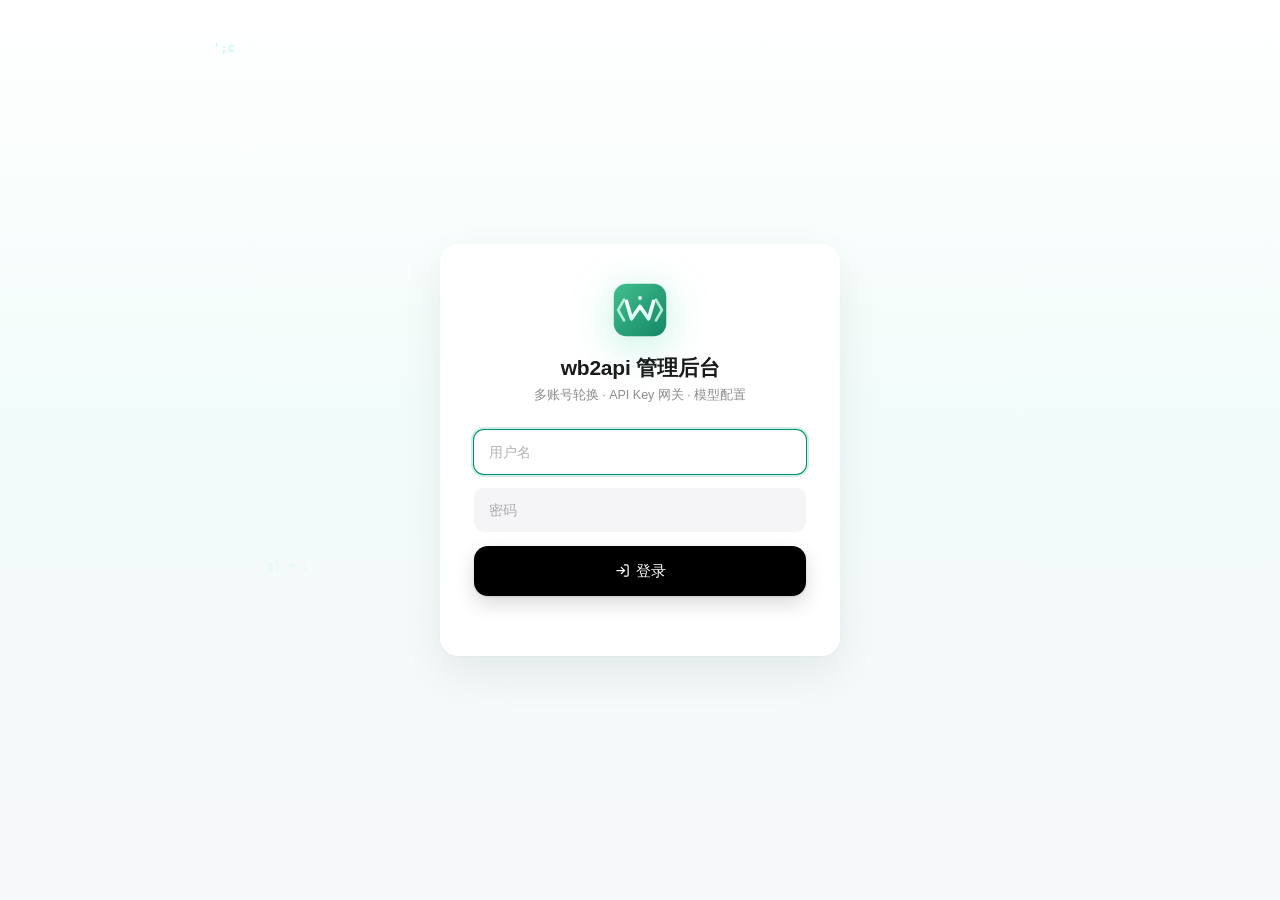
<file: admin/static/login.html>
<!DOCTYPE html>
<html lang="zh-CN">
<head>
<meta charset="UTF-8" />
<meta name="viewport" content="width=device-width, initial-scale=1.0, maximum-scale=1.0, user-scalable=no" />
<meta name="robots" content="noindex, nofollow" />
<meta name="color-scheme" content="only light" />
<title>wb2api 管理后台</title>
<style>
  :root{color-scheme:only light}
  *{box-sizing:border-box}
  html,body{margin:0;min-height:100%}
  body{
    position:relative;min-height:100vh;display:flex;align-items:center;justify-content:center;padding:24px;
    font-family:-apple-system,BlinkMacSystemFont,"Segoe UI","PingFang SC","Microsoft YaHei",sans-serif;
    color:#1a1a1a;-webkit-font-smoothing:antialiased;overflow:hidden;
    background:linear-gradient(180deg,#ffffff 0%,#f2fcfa 45%,#f7f8f9 100%);
  }
  #rain{position:absolute;inset:0;z-index:0;width:100%;height:100%;pointer-events:none}
  .card{
    position:relative;z-index:1;width:100%;max-width:400px;background:#fff;
    border-radius:18px;padding:38px 34px 30px;
    box-shadow:0 1px 2px rgba(15,23,42,.03),0 18px 44px rgba(15,23,42,.07);
    animation:cardIn .38s cubic-bezier(.2,.7,.3,1) both;
  }
  @keyframes cardIn{from{opacity:0;transform:translateY(12px)}to{opacity:1;transform:none}}
  .head{text-align:center;margin-bottom:26px}
  .logo{width:56px;height:56px;margin:0 auto}
  .logo svg{width:100%;height:100%;display:block;filter:drop-shadow(0 8px 20px rgba(1,200,134,.26))}
  h1{font-size:21px;font-weight:700;margin:16px 0 5px;letter-spacing:-.01em}
  .sub{font-size:12.5px;color:rgba(0,0,0,.45);margin:0}
  input{width:100%;height:44px;border:1px solid transparent;border-radius:10px;background:#f5f5f7;
    color:#1a1a1a;font-size:14px;font-family:inherit;padding:0 14px;outline:0;margin-bottom:14px;
    transition:box-shadow .18s,background .18s}
  input::placeholder{color:rgba(0,0,0,.3)}
  input:focus{background:#fff;box-shadow:0 0 0 3px rgba(0,146,115,.18),0 0 0 1px #009273}
  button{position:relative;width:100%;height:50px;border:0;border-radius:14px;background:#000;color:#fff;
    font-size:15px;font-weight:500;cursor:pointer;font-family:inherit;
    display:flex;align-items:center;justify-content:center;gap:6px;
    transition:transform .15s,opacity .15s;
    box-shadow:0 1px 2px rgba(0,0,0,.12),0 8px 20px rgba(0,0,0,.14)}
  button svg{width:15px;height:15px;flex-shrink:0;margin-top:-1px}
  button:hover{transform:translateY(-1px);opacity:.92}
  button:active{transform:translateY(0)}
  button:disabled{opacity:.55;cursor:wait;transform:none}
  .btn-label{display:inline-flex;align-items:center;gap:6px}
  .btn-spin{display:none}
  button.busy .btn-label{display:none}
  button.busy .btn-spin{display:inline-flex;animation:rot 1s linear infinite}
  @keyframes rot{to{transform:rotate(360deg)}}
  .err{color:#e7000b;font-size:12.5px;min-height:18px;margin:12px 0 0;text-align:center;word-break:break-all}
  .err.shake{animation:shake .4s}
  @keyframes shake{0%,100%{transform:translateX(0)}20%{transform:translateX(-6px)}40%{transform:translateX(6px)}60%{transform:translateX(-4px)}80%{transform:translateX(4px)}}
  @media (prefers-reduced-motion:reduce){*{animation:none!important;transition:none!important}}
</style>
</head>
<body>
<canvas id="rain" aria-hidden="true"></canvas>
<div class="card">
  <div id="form">
    <div class="head">
      <div class="logo" aria-hidden="true"><svg viewBox="0 0 256 256"><defs><linearGradient id="lg-bg" x2="1" y2="1"><stop stop-color="#42c08e"/><stop offset="1" stop-color="#148665"/></linearGradient><linearGradient id="lg-ink" x2="0" y2="1"><stop stop-color="#ffffff"/><stop offset="1" stop-color="#d6fff0"/></linearGradient></defs><rect x="8" y="8" width="240" height="240" rx="58" fill="url(#lg-bg)"/><path d="M55 81 28 128l27 47M201 81l27 47-27 47" fill="none" stroke="#d6fff0" stroke-width="12" stroke-linecap="round" stroke-linejoin="round" opacity=".8"/><path d="m66 89 23 79 39-56 39 56 23-79" fill="none" stroke="url(#lg-ink)" stroke-width="17" stroke-linecap="round" stroke-linejoin="round"/><circle cx="128" cy="73" r="9" fill="#d6fff0"/></svg></div>
      <h1>wb2api 管理后台</h1>
      <p class="sub">多账号轮换 · API Key 网关 · 模型配置</p>
    </div>
    <input id="username" autocomplete="username" autocapitalize="none" placeholder="用户名" />
    <input id="password" type="password" autocomplete="current-password" placeholder="密码" />
    <button id="btn" type="button">
      <span class="btn-label"><svg viewBox="0 0 24 24" fill="none" stroke="currentColor" stroke-width="2" stroke-linecap="round" stroke-linejoin="round"><path d="M15 3h4a2 2 0 0 1 2 2v14a2 2 0 0 1-2 2h-4"/><path d="m10 17 5-5-5-5"/><path d="M15 12H3"/></svg>登录</span>
      <span class="btn-spin" aria-hidden="true"><svg viewBox="0 0 24 24" fill="none" stroke="currentColor" stroke-width="2.6" stroke-linecap="round"><path d="M12 3a9 9 0 1 0 9 9"/></svg></span>
    </button>
    <div class="err" id="err"></div>
  </div>
</div>
<script>
(function () {
  "use strict";
  var TOKEN_KEY = "wb_admin_token";
  var $ = function (id) { return document.getElementById(id); };

  function startRain() {
    var canvas = $("rain");
    var host = document.body;
    if (!canvas || !canvas.getContext) return;
    if (window.matchMedia && window.matchMedia("(prefers-reduced-motion: reduce)").matches) return;
    var ctx = canvas.getContext("2d");
    if (!ctx) return;
    var POOL = "import{gateway}from'wb2api';constpool=newGateway({accounts:27,models:12});awaitpool.chat(model,messages);exportdefaultasyncfunctionhandler(req,res){constkey=awaitauth(req);returnproxy(key,req.body);}";
    var SEPS = [" ", " ", " ", " + ", " - ", " * ", " / ", " = ", " > ", " < ", " & ", " | "];
    var CELL_W = 64, CELL_H = 14, MAX = 50;
    var COLOR = "148, 251, 213";
    var occupied = new Map(), parts = [];
    var w = 0, h = 0, cols = 0, rows = 0, raf = 0, lastX = null, lastY = null;

    function key(c, r) { return c + "," + r; }
    function snippet() {
      var start = Math.floor(Math.random() * (POOL.length - 4));
      var len = Math.floor(Math.random() * 3) + 2;
      var frag = POOL.slice(start, start + len);
      var out = "";
      for (var i = 0; i < frag.length; i++) {
        out += frag[i];
        if (i < frag.length - 1 && Math.random() < 0.25) out += SEPS[Math.floor(Math.random() * SEPS.length)];
      }
      return out;
    }
    function resize() {
      var dpr = window.devicePixelRatio || 1;
      w = host.clientWidth; h = host.clientHeight;
      canvas.width = Math.max(1, Math.floor(w * dpr));
      canvas.height = Math.max(1, Math.floor(h * dpr));
      canvas.style.width = w + "px"; canvas.style.height = h + "px";
      ctx.setTransform(dpr, 0, 0, dpr, 0, 0);
      cols = Math.max(1, Math.floor(w / CELL_W));
      rows = Math.max(1, Math.floor(h / CELL_H));
    }
    function spawn(c, r) {
      if (c < 0 || c >= cols || r < 0 || r >= rows) return;
      var k = key(c, r);
      if (occupied.has(k)) return;
      var p = { c: c, r: r, text: snippet(), life: 0, maxLife: 1,
                fade: Math.random() * 0.04 + 0.02, state: "in", hold: 0 };
      occupied.set(k, p); parts.push(p);
    }
    function frame() {
      ctx.clearRect(0, 0, w, h);
      ctx.font = "bold 12px ui-monospace, SFMono-Regular, Menlo, monospace";
      ctx.textAlign = "center"; ctx.textBaseline = "middle";
      for (var i = parts.length - 1; i >= 0; i--) {
        var p = parts[i];
        ctx.fillStyle = "rgba(" + COLOR + ", " + p.life + ")";
        ctx.fillText(p.text, p.c * CELL_W + CELL_W / 2, p.r * CELL_H + CELL_H / 2);
        if (p.state === "in") {
          p.life += p.fade;
          if (p.life >= p.maxLife) { p.life = p.maxLife; p.state = "hold"; p.hold = Math.random() * 30 + 15; }
        } else if (p.state === "hold") {
          p.hold -= 1;
          if (p.hold <= 0) p.state = "out";
        } else {
          p.life -= p.fade;
          if (p.life <= 0) { occupied.delete(key(p.c, p.r)); parts.splice(i, 1); }
        }
      }
      if (Math.random() < 0.1 && parts.length < MAX) {
        spawn(Math.floor(Math.random() * cols), Math.floor(Math.random() * rows));
      }
      raf = requestAnimationFrame(frame);
    }
    function onMove(e) {
      var c = Math.floor(e.clientX / CELL_W), r = Math.floor(e.clientY / CELL_H);
      if (lastX === null || lastY === null) { lastX = e.clientX; lastY = e.clientY; return; }
      var pc = Math.floor(lastX / CELL_W), pr = Math.floor(lastY / CELL_H);
      if (c === pc && r === pr) return;
      spawn(c, r);
      if (Math.random() < 0.9) {
        var DIRS = [[0,1],[1,0],[0,-1],[-1,0],[1,1],[-1,-1],[1,-1],[-1,1]];
        var n = Math.floor(Math.random() * 3) + 2;
        for (var i = 0; i < n; i++) {
          var d = DIRS[Math.floor(Math.random() * DIRS.length)];
          spawn(c + d[0], r + d[1]);
        }
      }
      lastX = e.clientX; lastY = e.clientY;
    }
    function onLeave() { lastX = null; lastY = null; }
    function onVis() {
      if (document.hidden) { cancelAnimationFrame(raf); raf = 0; return; }
      if (raf === 0) raf = requestAnimationFrame(frame);
    }
    resize();
    raf = requestAnimationFrame(frame);
    window.addEventListener("resize", resize);
    document.addEventListener("visibilitychange", onVis);
    host.addEventListener("mousemove", onMove);
    host.addEventListener("mouseleave", onLeave);
  }

  function fingerprint() {
    try {
      var s = [navigator.userAgent, navigator.language, screen.width + "x" + screen.height,
               (Intl.DateTimeFormat().resolvedOptions().timeZone || "")].join("|");
      var a = 0x811c9dc5, b = 0x9e3779b9;
      for (var i = 0; i < s.length; i++) {
        var c = s.charCodeAt(i);
        a = (Math.imul(a ^ c, 0x01000193)) >>> 0;
        b = (Math.imul(b ^ ((c + i) & 0xffff), 0x85ebca6b)) >>> 0;
      }
      return a.toString(16).padStart(8, "0") + b.toString(16).padStart(8, "0");
    } catch (e) { return ""; }
  }

  function fail(msg) {
    var err = $("err");
    err.textContent = msg || "登录失败，请重试";
    err.classList.remove("shake");
    void err.offsetWidth;
    err.classList.add("shake");
  }

  function login() {
    var btn = $("btn"), err = $("err");
    var username = $("username").value.trim();
    var password = $("password").value;
    if (!username || !password) { fail("请输入用户名和密码"); return; }
    btn.disabled = true; btn.classList.add("busy"); err.textContent = "";
    var body = new URLSearchParams({ username: username, password: password });
    var headers = { "Content-Type": "application/x-www-form-urlencoded" };
    var fp = fingerprint();
    if (fp) headers["X-Browser-Fingerprint"] = fp;
    fetch("/api/login", { method: "POST", body: body, headers: headers })
      .then(function (r) {
        return r.json().then(function (d) { return { status: r.status, data: d }; });
      })
      .then(function (res) {
        if (res.status === 200 && res.data && res.data.token) {
          localStorage.setItem(TOKEN_KEY, res.data.token);
          location.replace("/admin");
          return;
        }
        var msg = "登录失败";
        var d = res.data && res.data.detail;
        if (typeof d === "string" && d) msg = d;
        else if (res.status === 401) msg = "用户名或密码错误";
        fail(msg);
      })
      .catch(function () { fail("网络异常，请稍后重试"); })
      .then(function () { btn.disabled = false; btn.classList.remove("busy"); });
  }

  $("btn").addEventListener("click", login);
  $("password").addEventListener("keydown", function (e) { if (e.key === "Enter") login(); });
  $("username").addEventListener("keydown", function (e) { if (e.key === "Enter") $("password").focus(); });
  $("username").focus();
  startRain();

  var token = localStorage.getItem(TOKEN_KEY) || "";
  if (token) {
    fetch("/api/login/session", { headers: { "X-Admin-Token": token } })
      .then(function (r) {
        if (r.ok) { location.replace("/admin"); return; }
        if (r.status === 401) { localStorage.removeItem(TOKEN_KEY); }
      })
      .catch(function () {});
  }
})();
</script>
</body>
</html>
</file>
